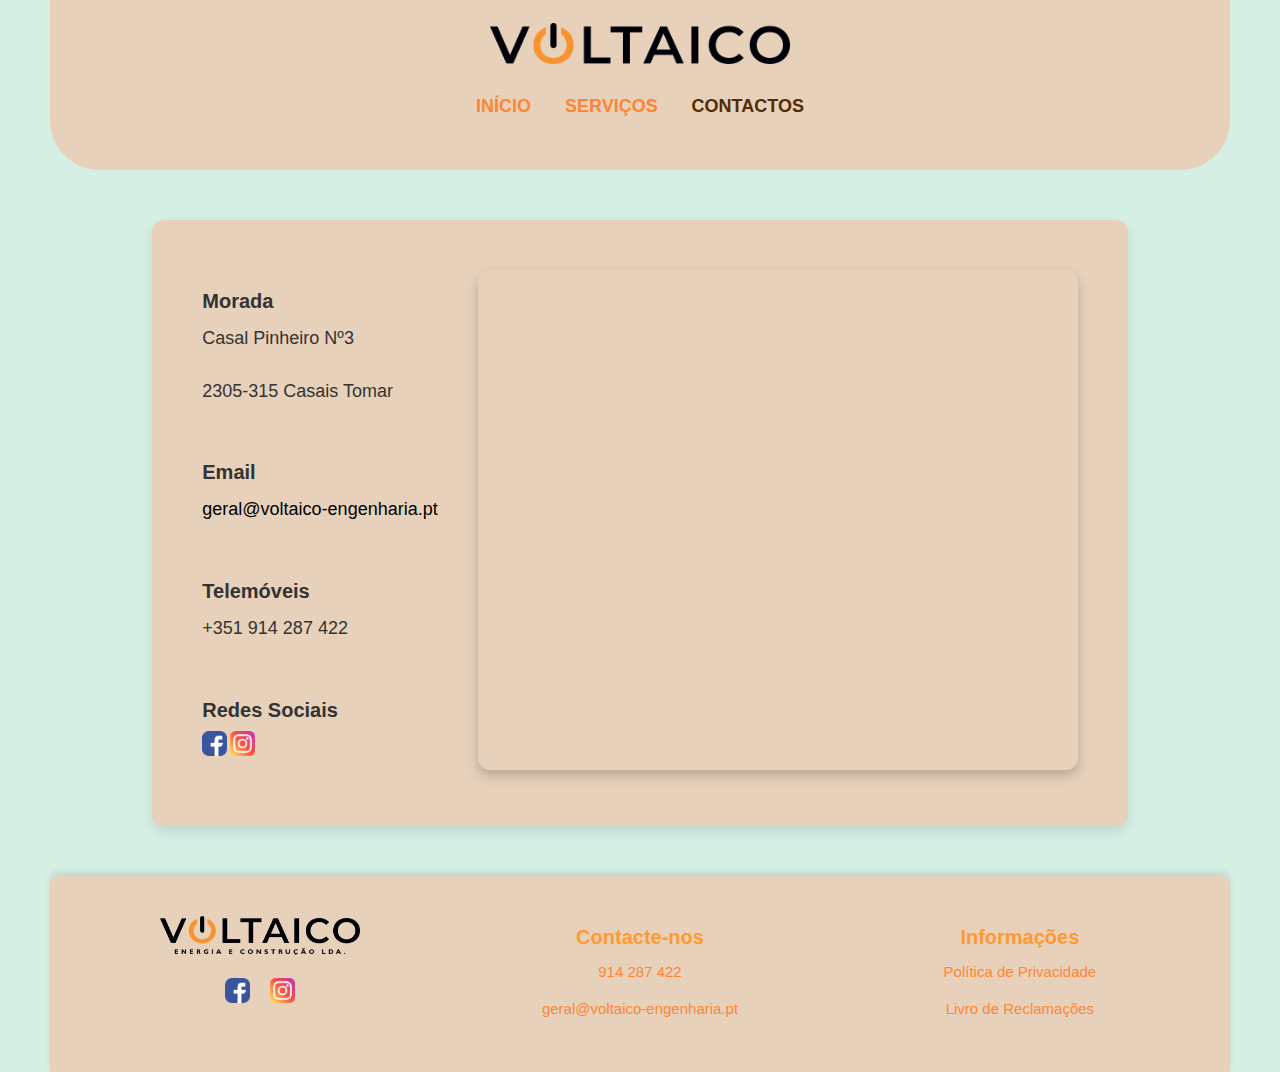
<file: contactos.HTML>
<!DOCTYPE html>
<html lang="pt">

<head>
    <title>Voltaico</title>
    <meta charset="UTF-8">
    <meta name="viewport" content="width=device-width, initial-scale=1.0">
    <link rel="stylesheet" href="https://maxcdn.bootstrapcdn.com/bootstrap/3.4.1/css/bootstrap.min.css">
    <script src="https://ajax.googleapis.com/ajax/libs/jquery/3.7.1/jquery.min.js"></script>
    <script src="https://maxcdn.bootstrapcdn.com/bootstrap/3.4.1/js/bootstrap.min.js"></script>
    <link rel="stylesheet" href="estetica.css">
    <link rel="shortcut icon" href="logo 2.jpg">
</head>

<body>
    <div class="circulo">
        <a href="index.HTML">
            <img src="logo voltaico fim.png" width="300" alt="Logotipo Volteico" class="logo-center">
        </a>
        <nav>
            <ul>
                <li><a href="index.HTML">Início</a></li>
                <li><a href="areas.HTML">Serviços</a></li>
                <li><a href="contactos.HTML" class="active">Contactos</a></li>
            </ul>
        </nav>
    </div>
    <div class="container-map">
        <div class="text">
            <h3>Morada</h3>
            <p>Casal Pinheiro Nº3</p>
            <p>2305-315 Casais Tomar</p>
            <br>
            <h3>Email</h3>
            <p><a
                    href="https://mail.google.com/mail/?view=cm&fs=1&to=geral@voltaico-engenharia.pt&su=Orçamento&body=Olá,%20gostaria%20de%20informações%20sobre...">geral@voltaico-engenharia.pt</a>
            </p>
            <br>
            <h3>Telemóveis</h3>
            <p>+351 914 287 422</p>
            <br>
            <h3>Redes Sociais</h3>
            <a href="https://www.facebook.com/profile.php?id=61571668561216">
                <img src="fe.png" style="width: 25px; height:auto;">
            </a>
            <a href="https://www.instagram.com/voltaico_engenharia_/?igsh=MW1sNDAyZXdpOTA5aQ%3D%3D">
                <img src="instagram_2111463.png" style="width: 25px; height:auto;">
            </a>    
            <p></p>
        </div>
        <div class="map">
            <iframe
                src="https://www.google.com/maps/embed?pb=!1m17!1m12!1m3!1d3071.5054553114264!2d-8.375764917242435!3d39.62990102988194!2m3!1f0!2f0!3f0!3m2!1i1024!2i768!4f13.1!3m2!1m1!2zMznCsDM3JzQ3LjYiTiA4wrAyMicxNS4yIlc!5e0!3m2!1spt-PT!2spt!4v1730218550500!5m2!1spt-PT!2spt"
                width="650" height="650" style="border:0;" allowfullscreen="" loading="lazy"
                referrerpolicy="no-referrer-when-downgrade"></iframe>
        </div>
    </div>

</body>
<footer>
    <div>
        <section>
            <img src="logo voltaico.png" style="width: 200px; height:auto;" alt="Logotipo Volteico">
            <div class="redes-sociais">
                <a href="https://www.facebook.com/profile.php?id=61571668561216">
                    <img src="fe.png" style="width: 25px; height:auto;">
                </a>
                <a href="https://www.instagram.com/voltaico_engenharia_/?igsh=MW1sNDAyZXdpOTA5aQ%3D%3D">
                    <img src="instagram_2111463.png" style="width: 25px; height:auto;">
                </a>    
            </div>
        </section>
        <section>
            <h4>Contacte-nos</h4>
            <p>914 287 422</p>
            <p><a
                    href="https://mail.google.com/mail/?view=cm&fs=1&to=geral@voltaico-engenharia.pt&su=Orçamento&body=Olá,%20gostaria%20de%20informações%20sobre...">geral@voltaico-engenharia.pt</a>
            </p>
        </section>
        <section>
            <h4>Informações</h4>
            <p><a href="politicaprivacidade.HTML">Política de Privacidade</a></p>
            <p><a href="https://www.livroreclamacoes.pt/Inicio/"target="_blank">Livro de Reclamações</a></p>
        </section>
    </div>
</footer>
</html>
</file>
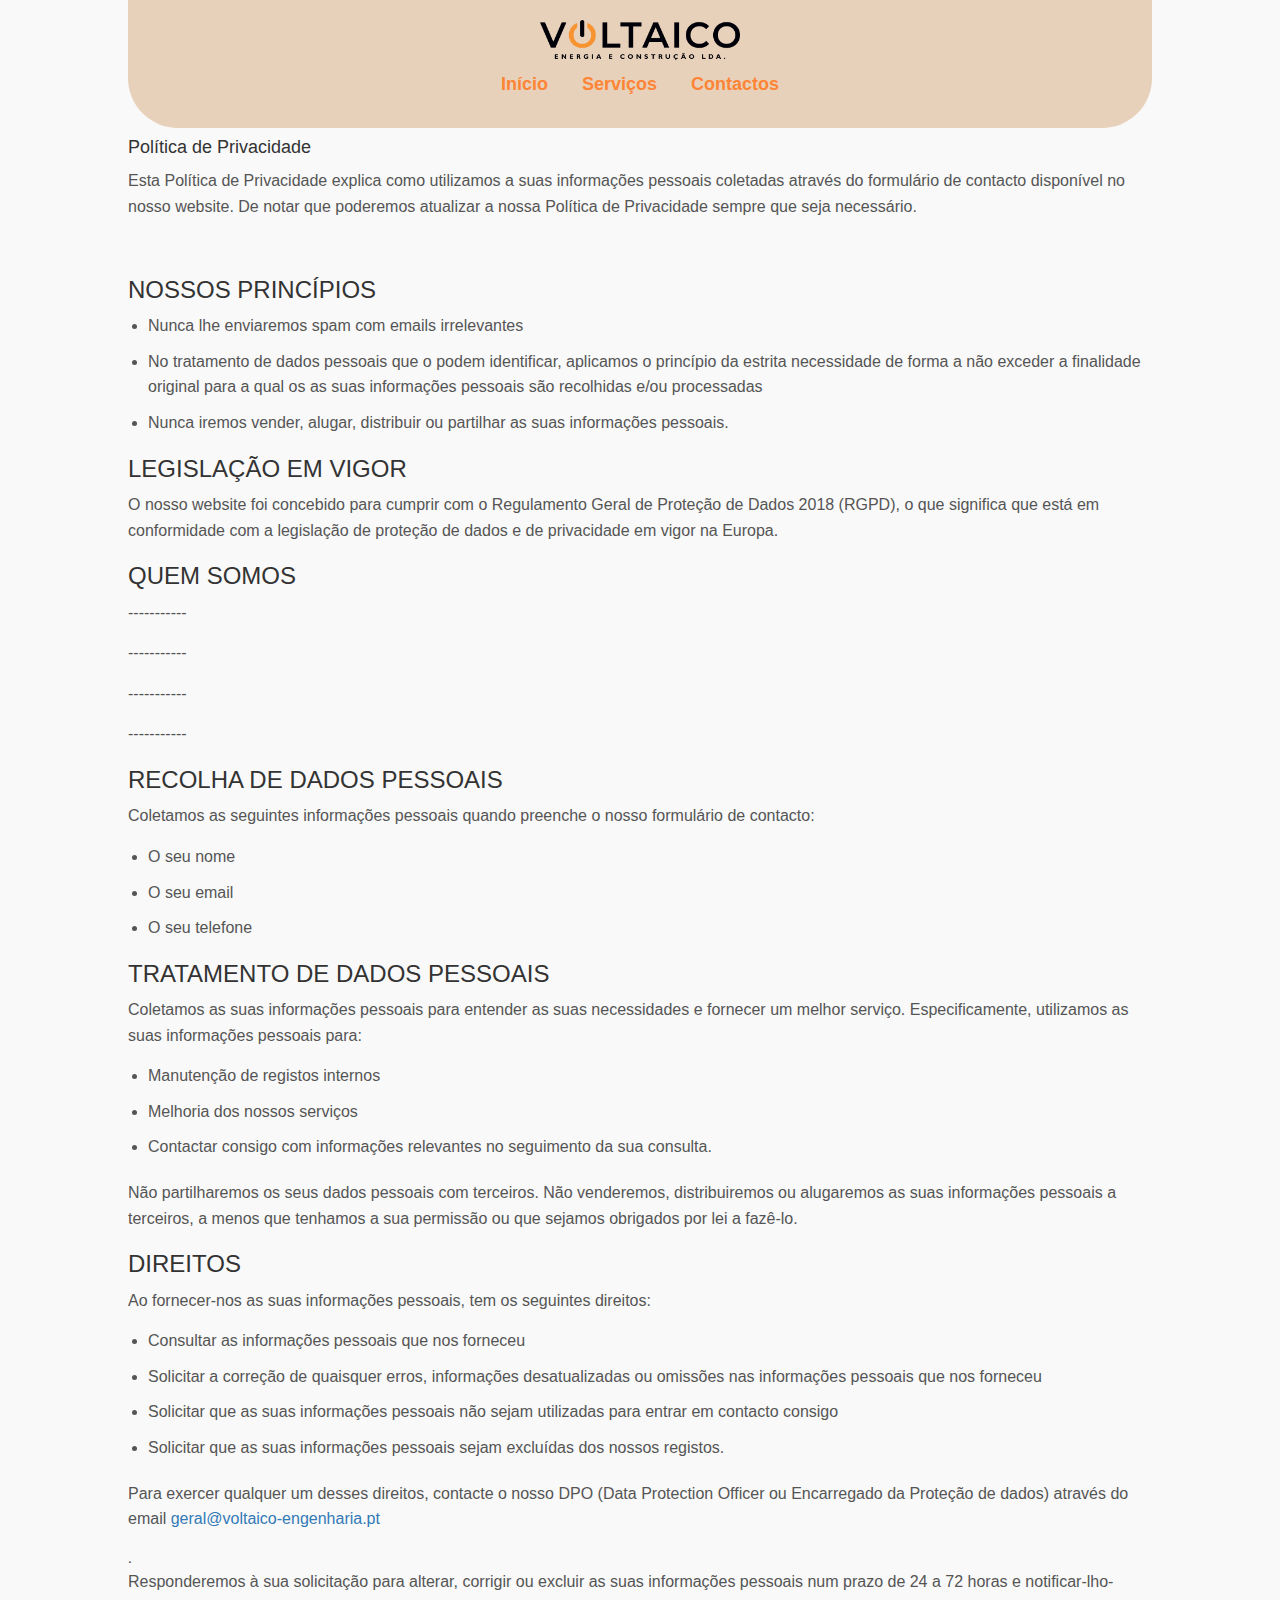
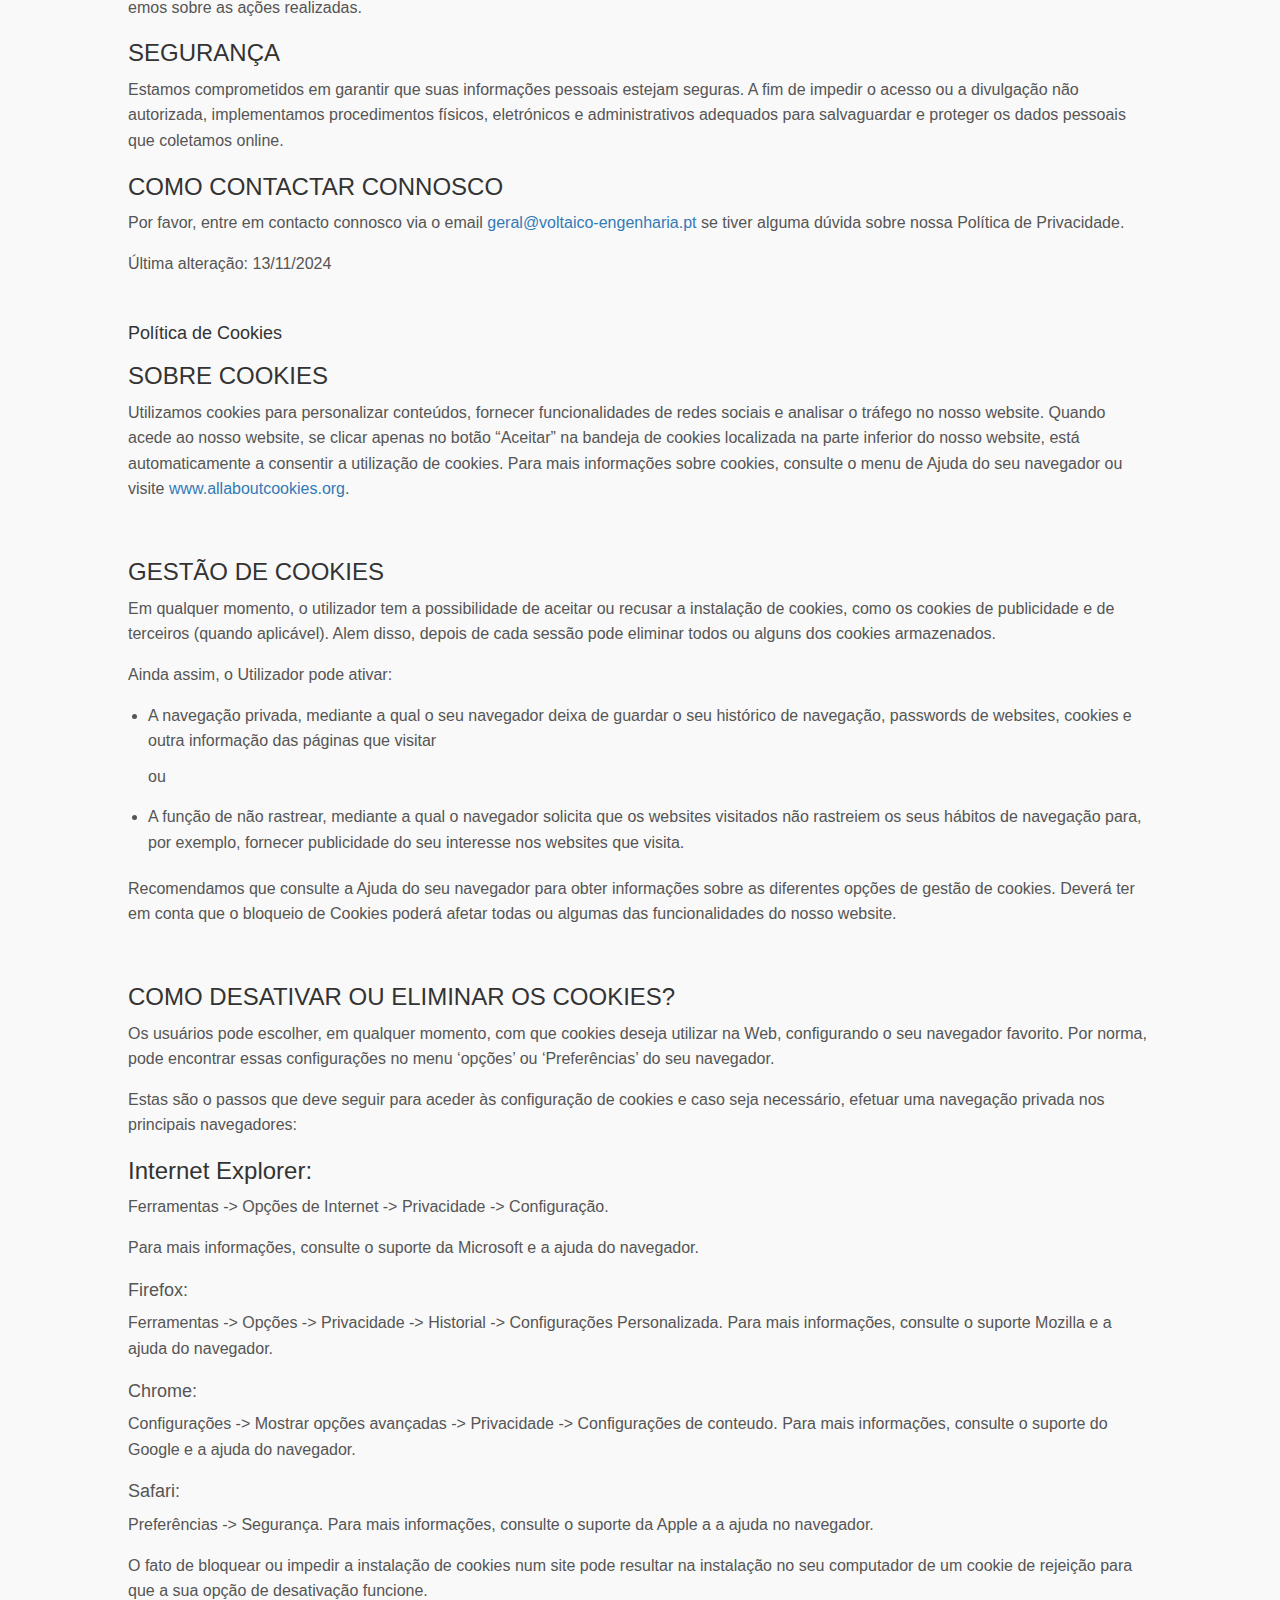
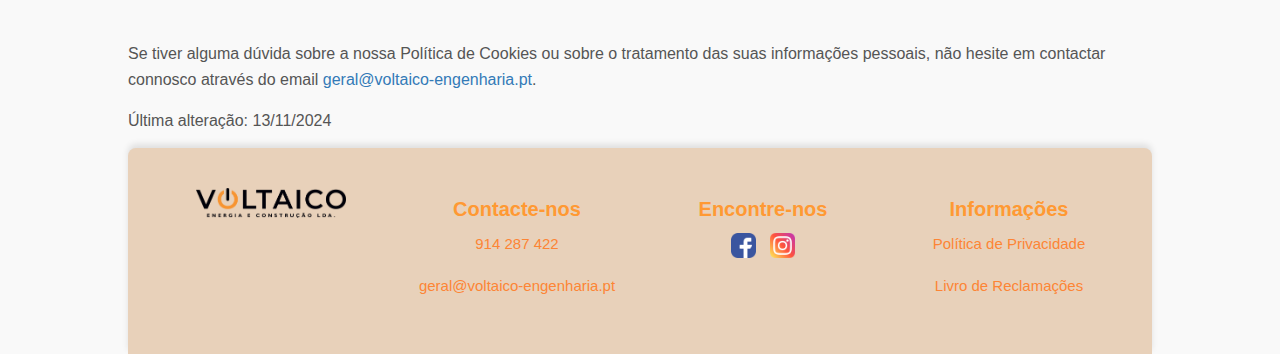
<file: politicaprivacidade.HTML>
<!DOCTYPE html>
<html lang="pt">

<head>
    <title>Voltaico</title>
    <meta charset="utf-8">
    <meta name="viewport" content="width=device-width, initial-scale=1">
    <link rel="stylesheet" href="https://maxcdn.bootstrapcdn.com/bootstrap/3.4.1/css/bootstrap.min.css">
    <script src="https://ajax.googleapis.com/ajax/libs/jquery/3.7.1/jquery.min.js"></script>
    <script src="https://maxcdn.bootstrapcdn.com/bootstrap/3.4.1/js/bootstrap.min.js"></script>
    <link rel="shortcut icon" href="logo 2.jpg"> 
    <link rel="stylesheet" href="es.css">

</head>

<header>
    <div class="circulo">
        <a href="index.HTML">
            <img src="logo voltaico.png" width="200" alt="Logotipo Volteico" class="logo-center">
        </a>
        <nav>
            <ul>
                <li><a href="index.HTML">Início</a></li>
                <li><a href="areas.HTML">Serviços</a></li>
                <li><a href="contactos.html">Contactos</a></li>
            </ul>
        </nav>
    </div>
</header>
<div style="clear: both;"></div>

<body>

    <h4>Política de Privacidade</h4>
    <p>Esta Política de Privacidade explica como utilizamos a suas informações pessoais coletadas através do formulário de contacto disponível no nosso website. De notar que poderemos atualizar a nossa Política de Privacidade sempre que seja necessário.</p>
    <br>
    <h3>NOSSOS PRINCÍPIOS</h3>
    <ul>
        <li>Nunca lhe enviaremos spam com emails irrelevantes</li>
        <li>No tratamento de dados pessoais que o podem identificar, aplicamos o princípio da estrita necessidade de forma a não exceder a finalidade original para a qual os as suas informações pessoais são recolhidas e/ou processadas</li>
        <li>Nunca iremos vender, alugar, distribuir ou partilhar as suas informações pessoais.</li>
    </ul>
    <h3>LEGISLAÇÃO EM VIGOR</h3>
    <p>O nosso website foi concebido para cumprir com o Regulamento Geral de Proteção de Dados 2018 (RGPD), o que significa que está em conformidade com a legislação de proteção de dados e de privacidade em vigor na Europa.</p>
    <h3>QUEM SOMOS</h3>
    <p>-----------</p>
    <p>-----------</p>
    <p>-----------</p>
    <p>-----------</p>
    <h3>RECOLHA DE DADOS PESSOAIS</h3>
    <p>Coletamos as seguintes informações pessoais quando preenche o nosso formulário de contacto:</p>
    <ul>
        <li>O seu nome</li>
        <li>O seu email</li>
        <li>O seu telefone</li>
    </ul>
    <h3>TRATAMENTO DE DADOS PESSOAIS</h3>
    <p>Coletamos as suas informações pessoais para entender as suas necessidades e fornecer um melhor serviço. Especificamente, utilizamos as suas informações pessoais para:</p>
    <ul>
        <li>Manutenção de registos internos</li>
        <li>Melhoria dos nossos serviços</li>
        <li>Contactar consigo com informações relevantes no seguimento da sua consulta.</li>
    </ul>
    <p>Não partilharemos os seus dados pessoais com terceiros. Não venderemos, distribuiremos ou alugaremos as suas informações pessoais a terceiros, a menos que tenhamos a sua permissão ou que sejamos obrigados por lei a fazê-lo.</p>
    <h3>DIREITOS</h3>
    <p>Ao fornecer-nos as suas informações pessoais, tem os seguintes direitos:</p>
    <ul>
        <li>Consultar as informações pessoais que nos forneceu</li>
        <li>Solicitar a correção de quaisquer erros, informações desatualizadas ou omissões nas informações pessoais que nos forneceu</li>
        <li>Solicitar que as suas informações pessoais não sejam utilizadas para entrar em contacto consigo</li>
        <li>Solicitar que as suas informações pessoais sejam excluídas dos nossos registos.</li>
    </ul>
    <p>Para exercer qualquer um desses direitos, contacte o nosso DPO (Data Protection Officer ou Encarregado da Proteção de dados) através do email <a href="https://mail.google.com/mail/?view=cm&fs=1&to=geral@voltaico-engenharia.pt&su=Orçamento&body=Olá,%20gostaria%20de%20informações%20sobre...">geral@voltaico-engenharia.pt</a></p>.
    <p>Responderemos à sua solicitação para alterar, corrigir ou excluir as suas informações pessoais num prazo de 24 a 72 horas e notificar-lho-emos sobre as ações realizadas.</p>
    <h3>SEGURANÇA</h3>
    <p>Estamos comprometidos em garantir que suas informações pessoais estejam seguras. A fim de impedir o acesso ou a divulgação não autorizada, implementamos procedimentos físicos, eletrónicos e administrativos adequados para salvaguardar e proteger os dados pessoais que coletamos online.</p>
    <h3>COMO CONTACTAR CONNOSCO</h3>
    <p>Por favor, entre em contacto connosco via o email <a href="https://mail.google.com/mail/?view=cm&fs=1&to=geral@voltaico-engenharia.pt&su=Orçamento&body=Olá,%20gostaria%20de%20informações%20sobre...">geral@voltaico-engenharia.pt</a> se tiver alguma dúvida sobre nossa Política de Privacidade.</p>
    <p>Última alteração: 13/11/2024</p>
    <br>
    <h4>Política de Cookies</h4>
    <h3>SOBRE COOKIES</h3>
    <p>Utilizamos cookies para personalizar conteúdos, fornecer funcionalidades de redes sociais e analisar o tráfego no nosso website. Quando acede ao nosso website, se clicar apenas no botão “Aceitar” na bandeja de cookies localizada na parte inferior do nosso website, está automaticamente a consentir a utilização de cookies. Para mais informações sobre cookies, consulte o menu de Ajuda do seu navegador ou visite <a href="https://www.allaboutcookies.org" target="_blank">www.allaboutcookies.org</a>.</p>
    <br>
    <h3>GESTÃO DE COOKIES</h3>
    <p>Em qualquer momento, o utilizador tem a possibilidade de aceitar ou recusar a instalação de cookies, como os cookies de publicidade e de terceiros (quando aplicável). Alem disso, depois de cada sessão pode eliminar todos ou alguns dos cookies armazenados.</p>
    <p>Ainda assim, o Utilizador pode ativar:</p>
    <ul>
        <li>A navegação privada, mediante a qual o seu navegador deixa de guardar o seu histórico de navegação, passwords de websites, cookies e outra informação das páginas que visitar</li>
        <p>ou</p>
        <li>A função de não rastrear, mediante a qual o navegador solicita que os websites visitados não rastreiem os seus hábitos de navegação para, por exemplo, fornecer publicidade do seu interesse nos websites que visita.</li>
    </ul>
    <p>Recomendamos que consulte a Ajuda do seu navegador para obter informações sobre as diferentes opções de gestão de cookies. Deverá ter em conta que o bloqueio de Cookies poderá afetar todas ou algumas das funcionalidades do nosso website.</p>
    <br>
    <h3>COMO DESATIVAR OU ELIMINAR OS COOKIES?</h3>
    <p>Os usuários pode escolher, em qualquer momento, com que cookies deseja utilizar na Web, configurando o seu navegador favorito. Por norma, pode encontrar essas configurações no menu ‘opções’ ou ‘Preferências’ do seu navegador.</p>
    <P>Estas são o passos que deve seguir para aceder às configuração de cookies e caso seja necessário, efetuar uma navegação privada nos principais navegadores:</P>
    <h3>Internet Explorer:</h3>
    <p>Ferramentas -> Opções de Internet -> Privacidade -> Configuração.</p>
    <p>Para mais informações, consulte o suporte da Microsoft e a ajuda do navegador.</p>
    <h2>Firefox:</h2>
    <p>Ferramentas -> Opções -> Privacidade -> Historial -> Configurações Personalizada.
        Para mais informações, consulte o suporte Mozilla e a ajuda do navegador.</p>
    <h2>Chrome:</h2>
    <p>Configurações -> Mostrar opções avançadas -> Privacidade -> Configurações de conteudo.
        Para mais informações, consulte o suporte do Google e a ajuda do navegador.</p>
    <h2>Safari:</h2>
    <p>Preferências -> Segurança. Para mais informações, consulte o suporte da Apple a a ajuda no navegador.</p>
    <p>O fato de bloquear ou impedir a instalação de cookies num site pode resultar na instalação no seu computador de um cookie de rejeição para que a sua opção de desativação funcione.</p>
    <br>
    <p>Se tiver alguma dúvida sobre a nossa Política de Cookies ou sobre o tratamento das suas informações pessoais, não hesite em contactar connosco através do email <a href="https://mail.google.com/mail/?view=cm&fs=1&to=geral@voltaico-engenharia.pt&su=Orçamento&body=Olá,%20gostaria%20de%20informações%20sobre...">geral@voltaico-engenharia.pt</a>.</p>
    <p>Última alteração: 13/11/2024</p>
</body>
<footer>
    <div>
        <section>
            <img src="logo voltaico.png" style="width: 150px; height:auto;" alt="Logotipo Volteico">
        </section>
        <section>
            <h4>Contacte-nos</h4>
            <p>914 287 422</p>
            <p><a href="https://mail.google.com/mail/?view=cm&fs=1&to=geral@voltaico-engenharia.pt&su=Orçamento&body=Olá,%20gostaria%20de%20informações%20sobre...">geral@voltaico-engenharia.pt</a></p>
        </section>
        <section>
            <h4>Encontre-nos</h4>
            <a href="https://www.facebook.com/profile.php?id=61571668561216">
                <img src="fe.png" style="width: 25px; height:auto;">
            </a>
            <a href="https://www.instagram.com/voltaico_engenharia_/?igsh=MW1sNDAyZXdpOTA5aQ%3D%3D">
                <img src="instagram_2111463.png" style="width: 25px; height:auto;">
            </a> 
        </section>
        <section>
            <h4>Informações</h4>
            <p><a href="politicaprivacidade.HTML">Política de Privacidade</a></p>
            <p><a href="https://www.livroreclamacoes.pt/Inicio/">Livro de Reclamações</a></p>
        </section>
    </div>
</footer>

</html>
</file>
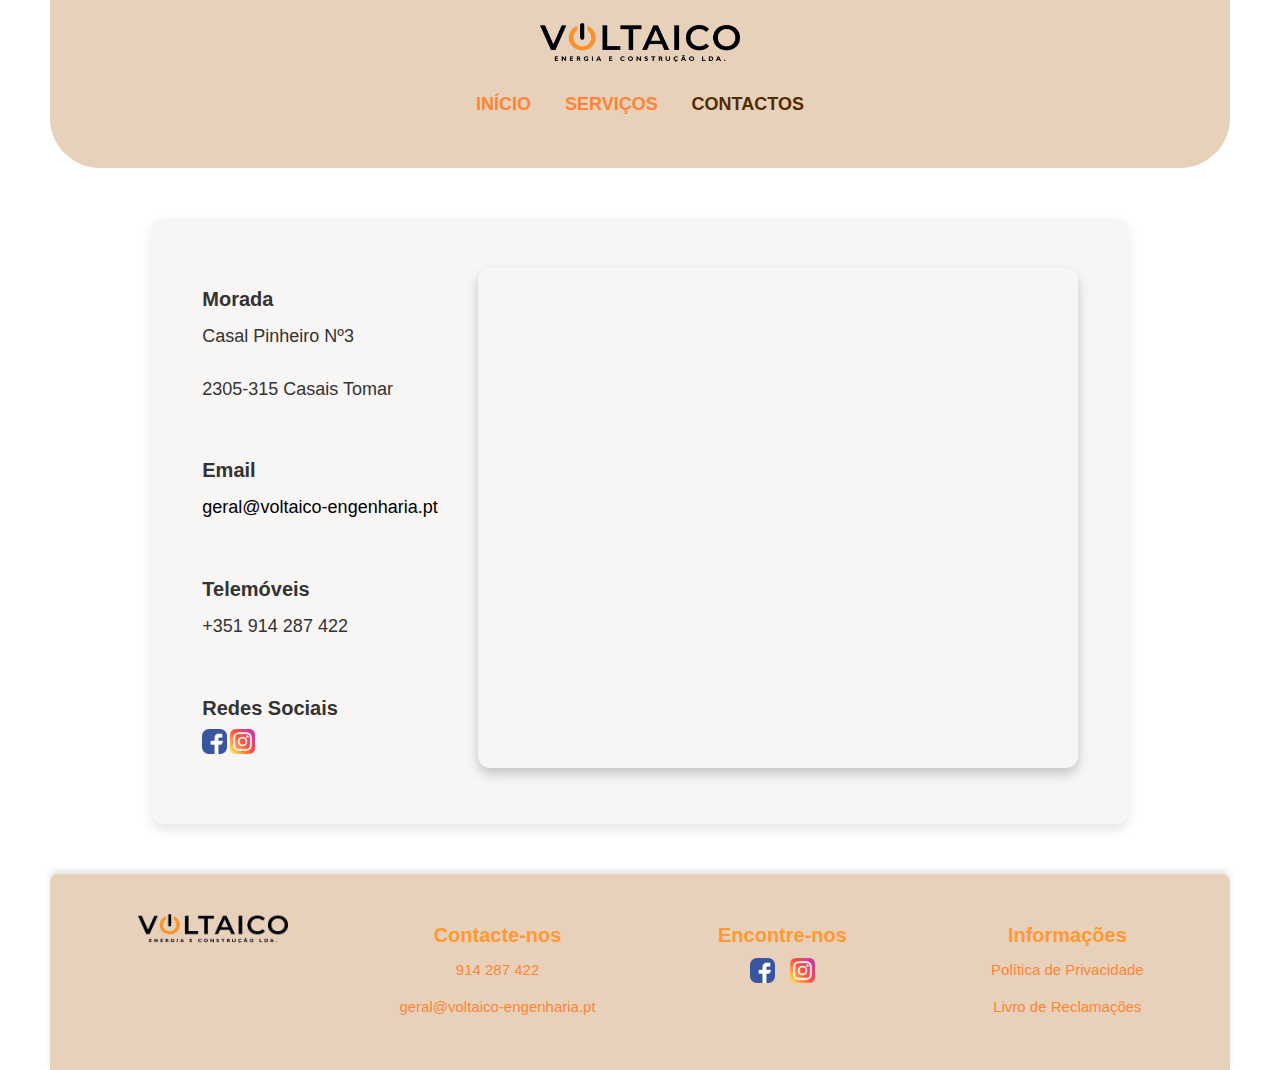
<file: Site_Voltaico_/contactos.HTML>
<!DOCTYPE html>
<html lang="pt">

<head>
    <title>Volteico</title>
    <meta charset="UTF-8">
    <meta name="viewport" content="width=device-width, initial-scale=1.0">
    <link rel="stylesheet" href="https://maxcdn.bootstrapcdn.com/bootstrap/3.4.1/css/bootstrap.min.css">
    <script src="https://ajax.googleapis.com/ajax/libs/jquery/3.7.1/jquery.min.js"></script>
    <script src="https://maxcdn.bootstrapcdn.com/bootstrap/3.4.1/js/bootstrap.min.js"></script>
    <link rel="stylesheet" href="estetica.css">
    <link rel="shortcut icon" href="logo 2.jpg">
</head>

<body>
    <div class="circulo">
        <a href="index.HTML">
            <img src="logo voltaico.png" width="200" alt="Logotipo Volteico" class="logo-center">
        </a>
        <nav>
            <ul>
                <li><a href="index.HTML">Início</a></li>
                <li><a href="areas.HTML">Serviços</a></li>
                <li><a href="contactos.html" class="active">Contactos</a></li>
            </ul>
        </nav>
    </div>
    <div class="container-map">
        <div class="text">
            <h3>Morada</h3>
            <p>Casal Pinheiro Nº3</p>
            <p>2305-315 Casais Tomar</p>
            <br>
            <h3>Email</h3>
            <p><a
                    href="https://mail.google.com/mail/?view=cm&fs=1&to=geral@voltaico-engenharia.pt&su=Orçamento&body=Olá,%20gostaria%20de%20informações%20sobre...">geral@voltaico-engenharia.pt</a>
            </p>
            <br>
            <h3>Telemóveis</h3>
            <p>+351 914 287 422</p>
            <br>
            <h3>Redes Sociais</h3>
            <a href="https://www.facebook.com/profile.php?id=61571668561216">
                <img src="fe.png" style="width: 25px; height:auto;">
            </a>
            <a href="https://www.instagram.com/voltaico_engenharia_/?igsh=MW1sNDAyZXdpOTA5aQ%3D%3D">
                <img src="instagram_2111463.png" style="width: 25px; height:auto;">
            </a>    
            <p></p>
        </div>
        <div class="map">
            <iframe
                src="https://www.google.com/maps/embed?pb=!1m17!1m12!1m3!1d3071.5054553114264!2d-8.375764917242435!3d39.62990102988194!2m3!1f0!2f0!3f0!3m2!1i1024!2i768!4f13.1!3m2!1m1!2zMznCsDM3JzQ3LjYiTiA4wrAyMicxNS4yIlc!5e0!3m2!1spt-PT!2spt!4v1730218550500!5m2!1spt-PT!2spt"
                width="650" height="650" style="border:0;" allowfullscreen="" loading="lazy"
                referrerpolicy="no-referrer-when-downgrade"></iframe>
        </div>
    </div>

</body>
<footer>
    <div>
        <section>
            <img src="logo voltaico.png" style="width: 150px; height:auto;" alt="Logotipo Volteico">
        </section>
        <section>
            <h4>Contacte-nos</h4>
            <p>914 287 422</p>
            <p>
                <a href="mailto:geral@voltaico-engenharia.pt">geral@voltaico-engenharia.pt</a>
            </p>
        </section>
        <section>
            <h4>Encontre-nos</h4>
            <a href="https://www.facebook.com/profile.php?id=61571668561216">
                <img src="fe.png" style="width: 25px; height:auto;">
            </a>
            <a href="https://www.instagram.com/voltaico_engenharia_/?igsh=MW1sNDAyZXdpOTA5aQ%3D%3D">
                <img src="instagram_2111463.png" style="width: 25px; height:auto;">
            </a>
        </section>
        <section>
            <h4>Informações</h4>
            <p><a href="politicaprivacidade.HTML">Política de Privacidade</a></p>
            <p><a href="https://www.livroreclamacoes.pt/Inicio/"target="_blank">Livro de Reclamações</a></p>
        </section>
    </div>
</footer>

</html>
</file>
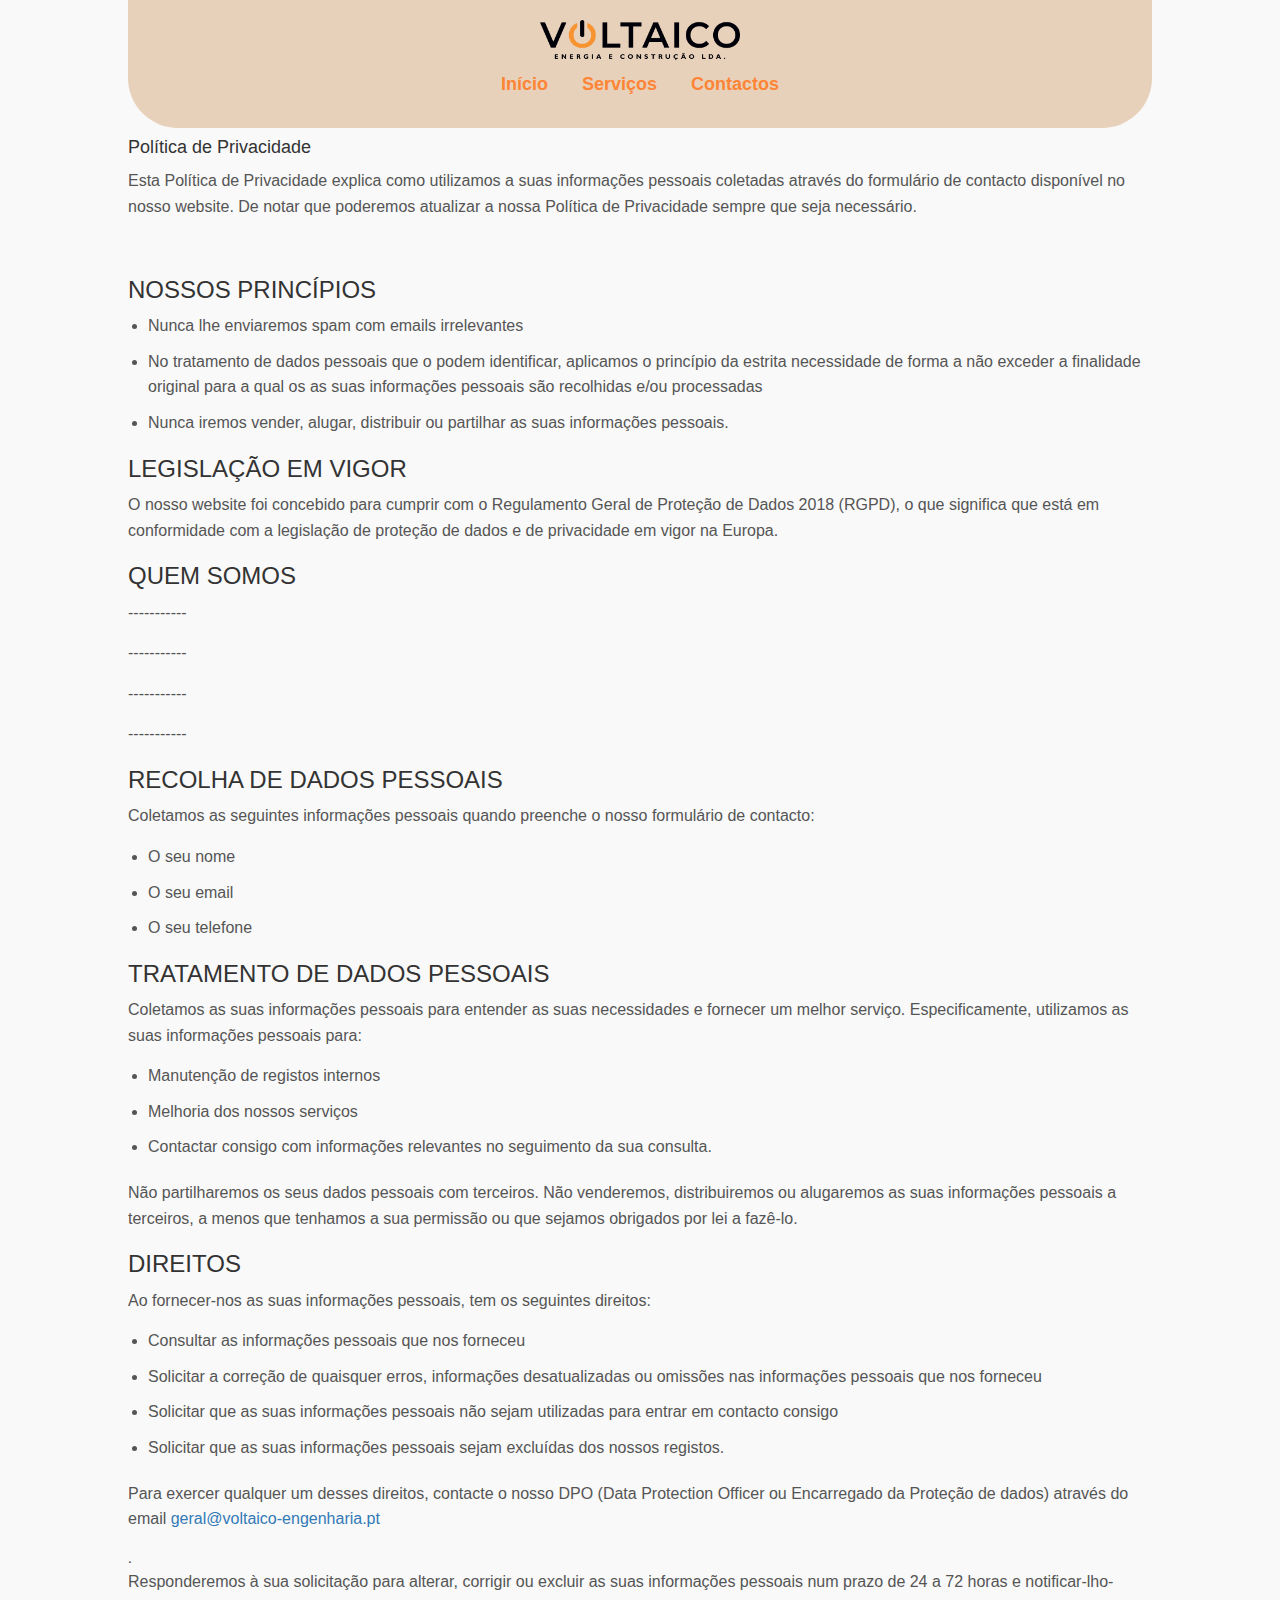
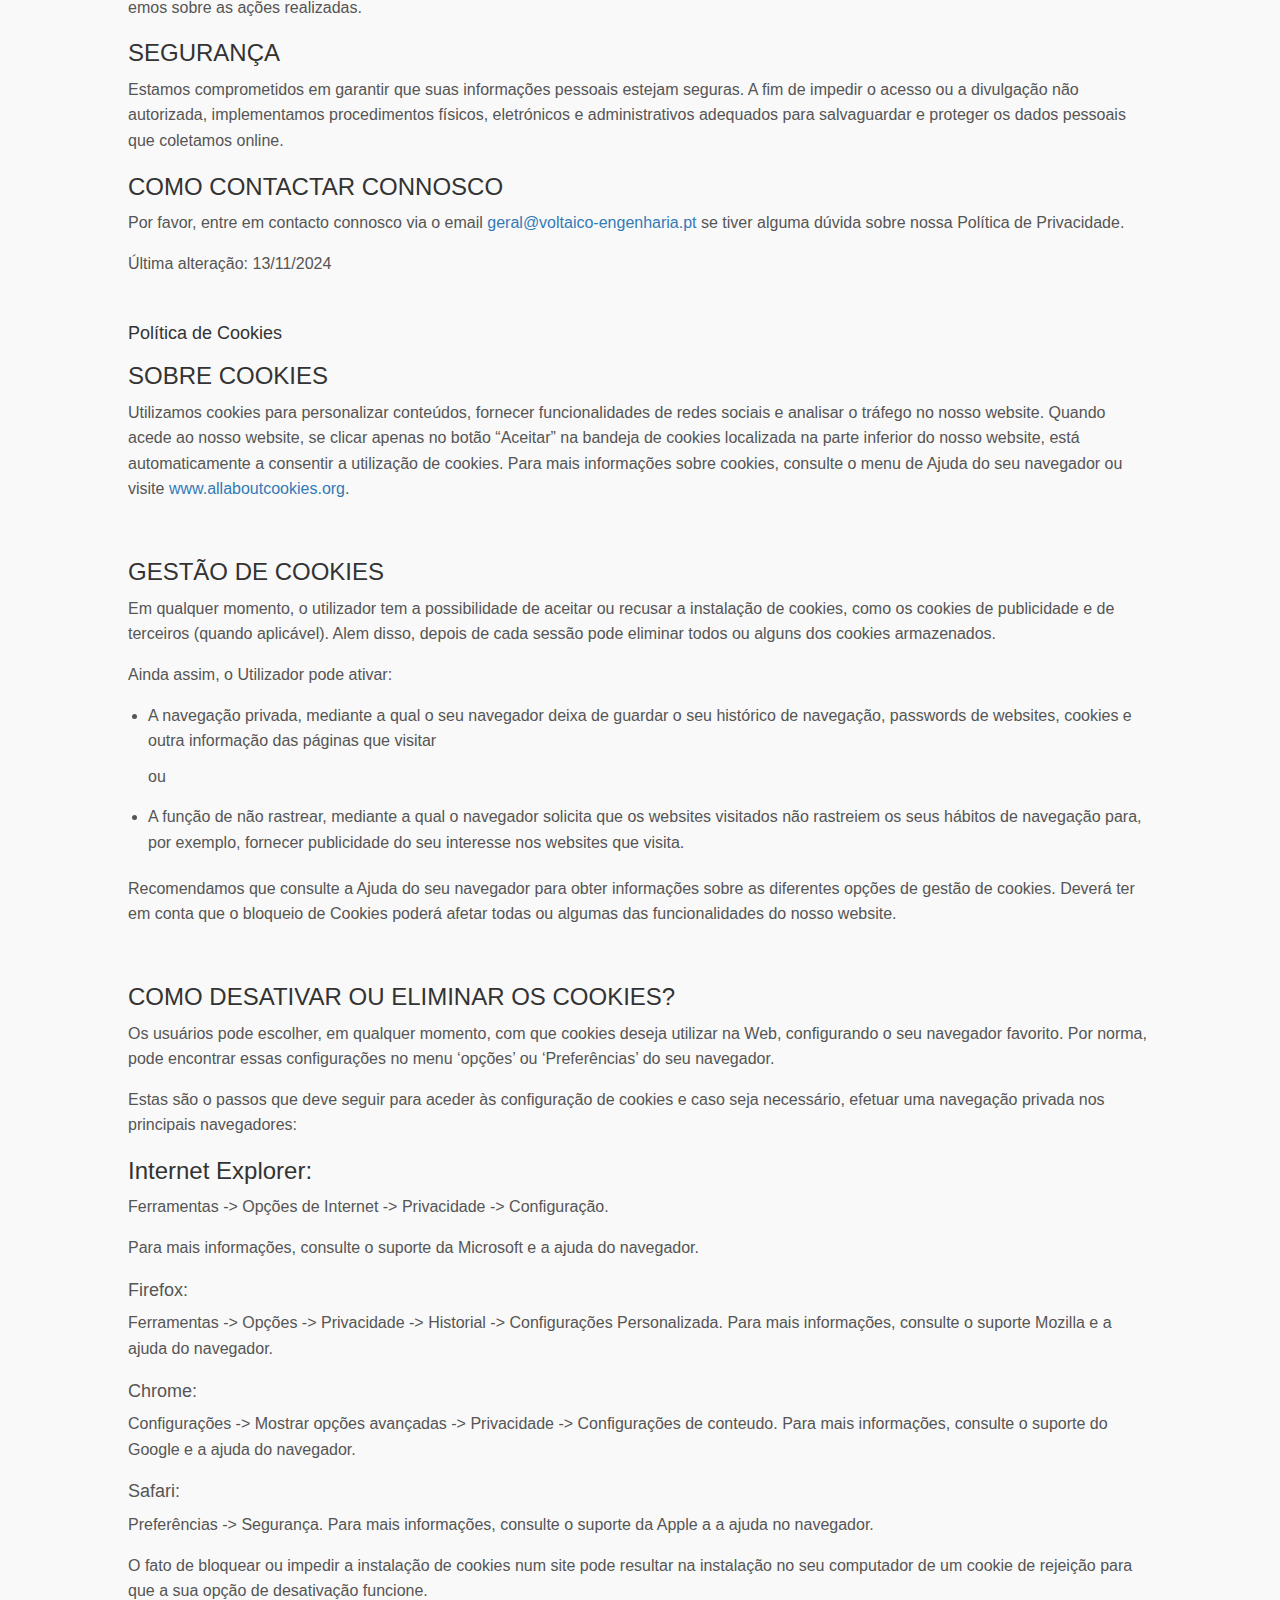
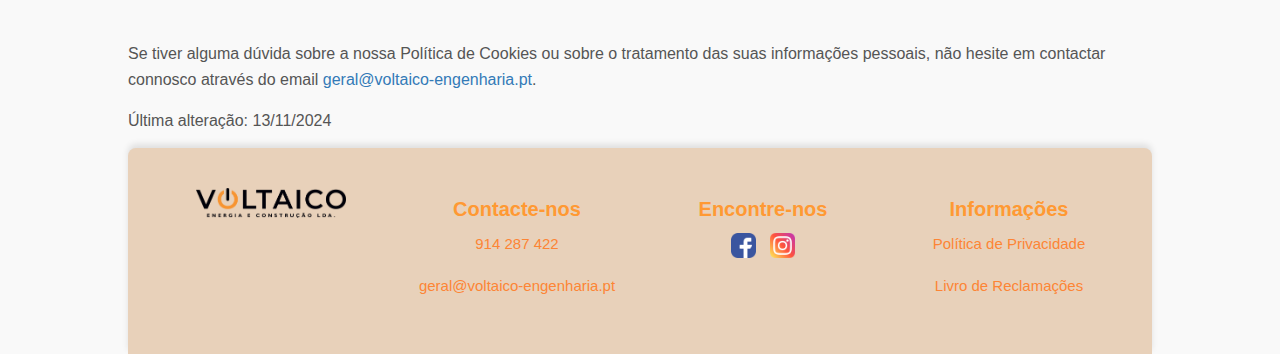
<file: Site_Voltaico_/politicaprivacidade.HTML>
<!DOCTYPE html>
<html lang="pt">

<head>
    <title>Volteico</title>
    <meta charset="utf-8">
    <meta name="viewport" content="width=device-width, initial-scale=1">
    <link rel="stylesheet" href="https://maxcdn.bootstrapcdn.com/bootstrap/3.4.1/css/bootstrap.min.css">
    <script src="https://ajax.googleapis.com/ajax/libs/jquery/3.7.1/jquery.min.js"></script>
    <script src="https://maxcdn.bootstrapcdn.com/bootstrap/3.4.1/js/bootstrap.min.js"></script>
    <link rel="shortcut icon" href="logo 2.jpg"> 
    <link rel="stylesheet" href="es.css">

</head>

<header>
    <div class="circulo">
        <a href="index.HTML">
            <img src="logo voltaico.png" width="200" alt="Logotipo Volteico" class="logo-center">
        </a>
        <nav>
            <ul>
                <li><a href="index.HTML">Início</a></li>
                <li><a href="areas.HTML">Serviços</a></li>
                <li><a href="contactos.html">Contactos</a></li>
            </ul>
        </nav>
    </div>
</header>
<div style="clear: both;"></div>

<body>

    <h4>Política de Privacidade</h4>
    <p>Esta Política de Privacidade explica como utilizamos a suas informações pessoais coletadas através do formulário de contacto disponível no nosso website. De notar que poderemos atualizar a nossa Política de Privacidade sempre que seja necessário.</p>
    <br>
    <h3>NOSSOS PRINCÍPIOS</h3>
    <ul>
        <li>Nunca lhe enviaremos spam com emails irrelevantes</li>
        <li>No tratamento de dados pessoais que o podem identificar, aplicamos o princípio da estrita necessidade de forma a não exceder a finalidade original para a qual os as suas informações pessoais são recolhidas e/ou processadas</li>
        <li>Nunca iremos vender, alugar, distribuir ou partilhar as suas informações pessoais.</li>
    </ul>
    <h3>LEGISLAÇÃO EM VIGOR</h3>
    <p>O nosso website foi concebido para cumprir com o Regulamento Geral de Proteção de Dados 2018 (RGPD), o que significa que está em conformidade com a legislação de proteção de dados e de privacidade em vigor na Europa.</p>
    <h3>QUEM SOMOS</h3>
    <p>-----------</p>
    <p>-----------</p>
    <p>-----------</p>
    <p>-----------</p>
    <h3>RECOLHA DE DADOS PESSOAIS</h3>
    <p>Coletamos as seguintes informações pessoais quando preenche o nosso formulário de contacto:</p>
    <ul>
        <li>O seu nome</li>
        <li>O seu email</li>
        <li>O seu telefone</li>
    </ul>
    <h3>TRATAMENTO DE DADOS PESSOAIS</h3>
    <p>Coletamos as suas informações pessoais para entender as suas necessidades e fornecer um melhor serviço. Especificamente, utilizamos as suas informações pessoais para:</p>
    <ul>
        <li>Manutenção de registos internos</li>
        <li>Melhoria dos nossos serviços</li>
        <li>Contactar consigo com informações relevantes no seguimento da sua consulta.</li>
    </ul>
    <p>Não partilharemos os seus dados pessoais com terceiros. Não venderemos, distribuiremos ou alugaremos as suas informações pessoais a terceiros, a menos que tenhamos a sua permissão ou que sejamos obrigados por lei a fazê-lo.</p>
    <h3>DIREITOS</h3>
    <p>Ao fornecer-nos as suas informações pessoais, tem os seguintes direitos:</p>
    <ul>
        <li>Consultar as informações pessoais que nos forneceu</li>
        <li>Solicitar a correção de quaisquer erros, informações desatualizadas ou omissões nas informações pessoais que nos forneceu</li>
        <li>Solicitar que as suas informações pessoais não sejam utilizadas para entrar em contacto consigo</li>
        <li>Solicitar que as suas informações pessoais sejam excluídas dos nossos registos.</li>
    </ul>
    <p>Para exercer qualquer um desses direitos, contacte o nosso DPO (Data Protection Officer ou Encarregado da Proteção de dados) através do email <a href="https://mail.google.com/mail/?view=cm&fs=1&to=geral@voltaico-engenharia.pt&su=Orçamento&body=Olá,%20gostaria%20de%20informações%20sobre...">geral@voltaico-engenharia.pt</a></p>.
    <p>Responderemos à sua solicitação para alterar, corrigir ou excluir as suas informações pessoais num prazo de 24 a 72 horas e notificar-lho-emos sobre as ações realizadas.</p>
    <h3>SEGURANÇA</h3>
    <p>Estamos comprometidos em garantir que suas informações pessoais estejam seguras. A fim de impedir o acesso ou a divulgação não autorizada, implementamos procedimentos físicos, eletrónicos e administrativos adequados para salvaguardar e proteger os dados pessoais que coletamos online.</p>
    <h3>COMO CONTACTAR CONNOSCO</h3>
    <p>Por favor, entre em contacto connosco via o email <a href="https://mail.google.com/mail/?view=cm&fs=1&to=geral@voltaico-engenharia.pt&su=Orçamento&body=Olá,%20gostaria%20de%20informações%20sobre...">geral@voltaico-engenharia.pt</a> se tiver alguma dúvida sobre nossa Política de Privacidade.</p>
    <p>Última alteração: 13/11/2024</p>
    <br>
    <h4>Política de Cookies</h4>
    <h3>SOBRE COOKIES</h3>
    <p>Utilizamos cookies para personalizar conteúdos, fornecer funcionalidades de redes sociais e analisar o tráfego no nosso website. Quando acede ao nosso website, se clicar apenas no botão “Aceitar” na bandeja de cookies localizada na parte inferior do nosso website, está automaticamente a consentir a utilização de cookies. Para mais informações sobre cookies, consulte o menu de Ajuda do seu navegador ou visite <a href="https://www.allaboutcookies.org" target="_blank">www.allaboutcookies.org</a>.</p>
    <br>
    <h3>GESTÃO DE COOKIES</h3>
    <p>Em qualquer momento, o utilizador tem a possibilidade de aceitar ou recusar a instalação de cookies, como os cookies de publicidade e de terceiros (quando aplicável). Alem disso, depois de cada sessão pode eliminar todos ou alguns dos cookies armazenados.</p>
    <p>Ainda assim, o Utilizador pode ativar:</p>
    <ul>
        <li>A navegação privada, mediante a qual o seu navegador deixa de guardar o seu histórico de navegação, passwords de websites, cookies e outra informação das páginas que visitar</li>
        <p>ou</p>
        <li>A função de não rastrear, mediante a qual o navegador solicita que os websites visitados não rastreiem os seus hábitos de navegação para, por exemplo, fornecer publicidade do seu interesse nos websites que visita.</li>
    </ul>
    <p>Recomendamos que consulte a Ajuda do seu navegador para obter informações sobre as diferentes opções de gestão de cookies. Deverá ter em conta que o bloqueio de Cookies poderá afetar todas ou algumas das funcionalidades do nosso website.</p>
    <br>
    <h3>COMO DESATIVAR OU ELIMINAR OS COOKIES?</h3>
    <p>Os usuários pode escolher, em qualquer momento, com que cookies deseja utilizar na Web, configurando o seu navegador favorito. Por norma, pode encontrar essas configurações no menu ‘opções’ ou ‘Preferências’ do seu navegador.</p>
    <P>Estas são o passos que deve seguir para aceder às configuração de cookies e caso seja necessário, efetuar uma navegação privada nos principais navegadores:</P>
    <h3>Internet Explorer:</h3>
    <p>Ferramentas -> Opções de Internet -> Privacidade -> Configuração.</p>
    <p>Para mais informações, consulte o suporte da Microsoft e a ajuda do navegador.</p>
    <h2>Firefox:</h2>
    <p>Ferramentas -> Opções -> Privacidade -> Historial -> Configurações Personalizada.
        Para mais informações, consulte o suporte Mozilla e a ajuda do navegador.</p>
    <h2>Chrome:</h2>
    <p>Configurações -> Mostrar opções avançadas -> Privacidade -> Configurações de conteudo.
        Para mais informações, consulte o suporte do Google e a ajuda do navegador.</p>
    <h2>Safari:</h2>
    <p>Preferências -> Segurança. Para mais informações, consulte o suporte da Apple a a ajuda no navegador.</p>
    <p>O fato de bloquear ou impedir a instalação de cookies num site pode resultar na instalação no seu computador de um cookie de rejeição para que a sua opção de desativação funcione.</p>
    <br>
    <p>Se tiver alguma dúvida sobre a nossa Política de Cookies ou sobre o tratamento das suas informações pessoais, não hesite em contactar connosco através do email <a href="https://mail.google.com/mail/?view=cm&fs=1&to=geral@voltaico-engenharia.pt&su=Orçamento&body=Olá,%20gostaria%20de%20informações%20sobre...">geral@voltaico-engenharia.pt</a>.</p>
    <p>Última alteração: 13/11/2024</p>
</body>
<footer>
    <div>
        <section>
            <img src="logo voltaico.png" style="width: 150px; height:auto;" alt="Logotipo Volteico">
        </section>
        <section>
            <h4>Contacte-nos</h4>
            <p>914 287 422</p>
            <p><a href="https://mail.google.com/mail/?view=cm&fs=1&to=geral@voltaico-engenharia.pt&su=Orçamento&body=Olá,%20gostaria%20de%20informações%20sobre...">geral@voltaico-engenharia.pt</a></p>
        </section>
        <section>
            <h4>Encontre-nos</h4>
            <a href="https://www.facebook.com/profile.php?id=61571668561216">
                <img src="fe.png" style="width: 25px; height:auto;">
            </a>
            <a href="https://www.instagram.com/voltaico_engenharia_/?igsh=MW1sNDAyZXdpOTA5aQ%3D%3D">
                <img src="instagram_2111463.png" style="width: 25px; height:auto;">
            </a> 
        </section>
        <section>
            <h4>Informações</h4>
            <p><a href="politicaprivacidade.HTML">Política de Privacidade</a></p>
            <p><a href="https://www.livroreclamacoes.pt/Inicio/">Livro de Reclamações</a></p>
        </section>
    </div>
</footer>

</html>
</file>
<file: estetica.css>
/* Geral */
html,
body {
    height: 100%;
    margin-left: 2%;
    margin-right: 2%;
    display: flex;
    flex-direction: column;
    background-color: #d6efe5;
}

body {
    flex: 1;
}

/* Menu e logótipo */
.circulo,
.semi-circle {
    text-align: center;
    background-color: #e8d1ba;
    border-radius: 0 0 50px 50px;
}

.circulo {
    padding: 20px;
    position: relative;
    margin-top: -20px;
}


.circulo a,
.semi-circle a {
    text-decoration: none;
}

.logo-center {

    margin-top: 2%;
}

nav {
    margin: 20px;
    
}

nav ul {
    list-style-type: none;
    margin: 10px 0;
    padding: 0;
    display: inline-block;
    font-family: 'Arial', sans-serif;
    
}

nav ul li {
    display: inline;
    margin: 0 15px;
}

nav ul li a {
    color: rgb(253, 133, 53);
    text-decoration: none;
    font-size: 18px;
    font-weight: bold;
    transition: color 0.3s;
    text-transform: uppercase;
}

nav ul li a.active {
    font-weight: bold;
    color: #532b02;
}

nav ul li a:hover {
    color: #Ff9933;
    
}

/* Carrossel */
.carousel-inner {
    border-radius: 0 0 50px 50px;
    overflow: hidden;
}

.carousel-inner .item img {
    width: 100%;
    height: 450px;
    display: block;
    object-fit: cover;
    margin: 0 auto;
    border-radius: 0;
    color: #FFFFFF;
}

.carousel-image {
    width: 100%;
    height: 100%;
    object-fit: cover;
}

.carousel-control {
    border-radius: 0 0 50px 50px;
}

/* Texto personalizado por cima de cada slide do carrossel */
.carousel-caption-top {
    position: absolute;
    top: 0;
    left: 0;
    width: 100%;
    background: rgba(0, 0, 0, 0.5);
    color: #FFFFFF; /* Agora sim branco certo */
    text-align: center;
    padding: 15px 0;
    font-size: 100px;
    font-weight: 900;
    z-index: 10;
}





/* Footer */
footer {
    background-color: #e8d1ba;
    color: white;
    padding: 30px 20px;
    text-align: center;
    border-radius: 8px 8px 0 0;
    box-shadow: 0 -4px 6px rgba(0, 0, 0, 0.1);
    margin-top: auto;
}

footer div {
    display: flex;
    flex-wrap: wrap;
    justify-content: space-between;
    max-width: 1200px;
    margin: 0 auto;
}

footer section {
    flex: 1 1 200px;
    margin: 10px 15px;
    
    
}

footer h4 {
    font-size: 20px;
    margin-bottom: 10px;
    color: #Ff9933;
    font-weight: bold;
}

footer p,
footer a {
    font-size: 15px;
    line-height: 1.8;
    color: rgb(253, 133, 53);
    text-decoration: none;
}

footer a:hover {
    color: #Ff9933;
}

footer img {
    display: block;
    margin: 10 auto 10px auto;
    max-width: 100%;
    height: auto;
}
footer section img {
    display: inline-block; 
    margin: 0 5px; 
    vertical-align: middle; 

    
}
.redes-sociais {
    display: flex;
    justify-content: center;
    gap: 10px; 
    margin-top: 20px;

}
.redes-sociais img:hover {
    transform: scale(1.5);
}

/* Responsivo para footer */
@media (max-width: 768px) {
    footer div {
        flex-direction: column;
        align-items: center;
    }

    footer section {
        text-align: center;
    }
}

/* Container principal Contactos */
.container-map {
    display: flex;
    flex-wrap: nowrap;
    justify-content: space-between;
    align-items: flex-start;
    margin: 50px auto;
    padding: 30px;
    max-width: 1900px;
    background-color: #e8d1ba;
    border-radius: 12px;
    box-shadow: 0 6px 12px rgba(0, 0, 0, 0.1);
}

/* Mapa */
.container-map .map {
    flex: 1 1 60%;
    padding: 20px;
    text-align: center;
}

.container-map iframe {
    width: 600px; 
    height: 500px; 
    border: 0;
    border-radius: 12px;
    box-shadow: 0px 6px 12px rgba(0, 0, 0, 0.2);
}

.container-map .text {
    padding: 20px;
    margin-bottom: 0;
    font-size: 10px;
}

.container-map a{
    color: #000000;
    text-decoration: none;
}

.container-map p{
    font-size: 18px;
    line-height: 1.8;
    color: #333;
    margin-bottom: 20px;
}
.container-map h3{
    font-weight: bold;
    font-size: 20px;
}

@media (max-width: 768px) {
    .container-map iframe {
        width: 100%; /* Adapta o mapa à largura da tela */
        height: auto; 
    }

    .container-map .text {
        font-size: 14px; /* Reduz levemente a fonte */
        padding: 15px; 
    }
}

@media (max-width: 480px) {
    .container-map iframe {
        width: 100%; /* Preenche a largura do dispositivo */
        height: auto; /* Altura proporcional */
    }

    .container-map .text {
        font-size: 13px; 
        padding: 10px; 
    }
}

/* Imagens Incons do index.html */
.icon-container {
    display: flex;
    justify-content: space-between;
    align-items: center;
    margin: 40px auto;
    max-width: 1200px;
    padding: 20px;
}

/* Cada ícone */
.icon {
    flex: 1 1 auto;
    display: flex;
    flex-direction: column;
    justify-content: center;
    align-items: center;
    padding: 10px;
    margin: 0 50px;
}

.legenda {
    font-size: 13px;
    margin-top: 8px;
    color: #0a0a0a;
    font-weight: bold;
}

/* Imagens */
.icon img {
    width: 80px;
    height: 80px;
    border: 2px solid #Ff9933; /* Borda laranja */
    border-radius: 8px;
    background-color: #fff7ef;
    box-shadow: 0 4px 8px rgba(94, 18, 18, 0.2);
    transition: transform 0.3s ease;
}

/* Efeito ao passar o rato */
.icon img:hover {
    transform: scale(1.1);
}

@media (max-width: 768px) {

    /* Ajuste no container dos ícones para se adaptar a telas pequenas */
    .icon-container {
        flex-direction: column;
        align-items: center;
        padding: 10px;
    }

    .icon {
        margin: 10px 0;/
    }

    .icon img {
        width: 60px;
        height: 60px;
    }
}


/* Areassssssss */
.container {
    display: flex;
    flex-direction: column;
    gap: 20px;
    margin: 20px auto;
    padding: 20px;
    max-width: 1200px;
    border-radius: 12px;
}

.column {
    display: flex;
    align-items: center;
    justify-content: space-between;
    gap: 20px;
    padding: 20px;
    border-radius: 12px;
    background-color: #e8d1ba;
    box-shadow: 0 4px 6px rgba(0, 0, 0, 0.1);
    transition: transform 0.3s ease, box-shadow 0.3s ease;
}

.column:nth-child(even) {
    flex-direction: row-reverse;
}

.column:hover {
    transform: scale(1.02);
    box-shadow: 0 6px 12px rgba(0, 0, 0, 0.2);
}

.column img {
    flex: 1;
    max-width: 45%;
    height: auto;
    border-radius: 8px;
    box-shadow: 0 4px 6px rgba(0, 0, 0, 0.1);
}

.column .text-overlay {
    flex: 1;
    text-align: center;
    border-radius: 8px;
    font-size: 19px;
    color: #000000;
    line-height: 1.6;
    display: inline-block;
    flex-direction: column;
    background-color: #fbf7f4;
}

.column h3 {
    font-size: 20px;
    color: #080808;
    text-align: center;
    padding-bottom: 20px;
    font-weight: bold;
}
.column p{

    font-size: 18px;
    line-height: 1.8;
    color: #333;
    margin-bottom: 20px;
}

.text-overlay img {
    transition: transform 0.3s ease;
}

.text-overlay img:hover {
    transform: scale(2);
}

/* Estilo responsivo */
@media (max-width: 768px) {
    .column {
        flex-direction: column !important; /* Força a direção para coluna */
        text-align: center;
    }

    .column img {
        order: -1; /* Move a imagem para o topo */
        max-width: 100%;
        margin-bottom: 20px;
    }

    .column .text-overlay {
        order: 1; /* Mantém o texto abaixo da imagem */
    }
}



/*Textos Inicio*/
.o-que-fazemos {
    text-align: left;
    margin: 10px auto;
    margin-bottom: 20px;
}

.o-que-fazemos h2 {
    text-align: center;
    color: #ff8800;
    margin-bottom: 20px;
}

.o-que-fazemos ul {
    list-style-type: disc;
    padding-left: 40px;
}

.o-que-fazemos li {
    font-size: 18px;
    margin-bottom: 10px;
    line-height: 1.6;
    color: #333;
}

.quem-somos {
    text-align: center;
    padding: 10px 20px;
    margin: 1px auto;
    max-width: 1000px;
}

.quem-somos h2 {
    color: #ff8800;
    margin-bottom: 20px;
    font-size: 28px;
}

.quem-somos p {
    font-size: 18px;
    line-height: 1.8;
    color: #333;
    margin-bottom: 20px;
}
</file>
<file: es.css>
body {
    font-family: Arial, sans-serif;
    line-height: 1.6;
    color: #333;
    margin-top: 0%;
    margin-left: 10%;
    margin-right: 10%;
    background-color: #f9f9f9;
}

.circulo,
.semi-circle {
    text-align: center;
    background-color: #e8d1ba;
    padding: 20px 0;
    border-radius: 0 0 50px 50px;
}
.circulo a,
.semi-circle a {
    text-decoration: none;
}

.logo-center {
    margin: 0 auto;
    display: block;
}

nav ul {
    list-style-type: none;
    margin: 10px 0;
    padding: 0;
    display: inline-block;
}

nav ul li {
    display: inline;
    margin: 0 15px;
}

nav ul li a {
    color: rgb(253, 133, 53);
    text-decoration: none;
    font-size: 18px;
    font-weight: bold;
    transition: color 0.3s;
}

nav ul li a:hover {
    color: #Ff9933;
}

.container {
    max-width: 800px;
    margin: 0 auto;
    background-color: #ffffff;
    padding: 20px;
    border-radius: 8px;
    box-shadow: 0 2px 5px rgba(0, 0, 0, 0.1);
    
}

h1 {
    font-size: 24px;
    color: #111;
    margin-bottom: 20px;
}

h2 {
    font-size: 18px;
    color: #555;
    margin-top: 20px;
    margin-bottom: 10px;
}

p {
    font-size: 16px;
    color: #555;
    margin-bottom: 15px;
}

ul {
    list-style-type: disc;
    padding-left: 20px;
    margin-bottom: 20px;
}

li {
    font-size: 16px;
    color: #555;
    margin-bottom: 10px;
}
footer {
    background-color: #e8d1ba;
    color: white;
    padding: 30px 20px;
    text-align: center;
    border-radius: 8px 8px 0 0;
    box-shadow: 0 -4px 6px rgba(0, 0, 0, 0.1);
    margin-top: auto;
    /* Empurra o footer para o fundo */
}

footer div {
    display: flex;
    flex-wrap: wrap;
    justify-content: space-between;
    max-width: 1200px;
    margin: 0 auto;
}

footer section {
    flex: 1 1 200px;
    margin: 10px 15px;
}

footer h4 {
    font-size: 20px!important;
    margin-bottom: 10px!important;
    color: #Ff9933!important;
    font-weight: bold!important;
}

footer p,
footer a {
    font-size: 15px!important;
    line-height: 1.8!important;
    color: rgb(253, 133, 53)!important;
    text-decoration: none!important;
}

footer a:hover {
    color: #Ff9933;
}

footer img {
    display: block;
    margin: 10 auto 10px auto;
    max-width: 100%;
    height: auto;
}
footer section img {
    display: inline-block; /* Torna os ícones alinháveis horizontalmente */
    margin: 0 5px; /* Adiciona um pequeno espaçamento horizontal entre os ícones */
    vertical-align: middle; /* Alinha os ícones verticalmente no meio */
}

/* Responsivo para footer */
@media (max-width: 768px) {
    footer div {
        flex-direction: column;
        align-items: center;
    }

    footer section {
        text-align: center;
    }
}
</file>
<file: Site_Voltaico_/estetica.css>
/* Geral */
html,
body {
    height: 100%;
    margin-left: 2%;
    margin-right: 2%;
    display: flex;
    flex-direction: column;
}

body {
    flex: 1;
}

/* Menu e logótipo */
.circulo,
.semi-circle {
    text-align: center;
    background-color: #e8d1ba;
    border-radius: 0 0 50px 50px;
}

.circulo {
    padding: 20px;
    position: relative;
    margin-top: -20px;
}


.circulo a,
.semi-circle a {
    text-decoration: none;
}

.logo-center {

    margin-top: 2%;
}

nav {
    margin: 20px;
    /* Adiciona espaço à esquerda do menu */
}

nav ul {
    list-style-type: none;
    margin: 10px 0;
    padding: 0;
    display: inline-block;
    font-family: 'Arial', sans-serif;
    /* Define uma fonte consistente */
}

nav ul li {
    display: inline;
    margin: 0 15px;
}

nav ul li a {
    color: rgb(253, 133, 53);
    /* Cor do texto */
    text-decoration: none;
    /* Remove sublinhado */
    font-size: 18px;
    /* Tamanho do texto */
    font-weight: bold;
    /* Peso da fonte */
    transition: color 0.3s;
    text-transform: uppercase;
    /* Mantém as letras maiúsculas (se necessário) */
}

nav ul li a.active {
    font-weight: bold;
    /* Negrito para o item ativo */
    color: #532b02;
    /* Pode também alterar a cor se quiser */
}

nav ul li a:hover {
    color: #Ff9933;
    /* Cor ao passar o rato */
}

/* Carrossel */
.carousel-inner {
    border-radius: 0 0 50px 50px;
    /* Arredonda apenas as bordas inferiores */
    overflow: hidden;
    /* Impede o conteúdo de ultrapassar as bordas */
}

.carousel-inner .item img {
    width: 100%;
    height: 450px;
    display: block;
    object-fit: cover;
    /* Ajusta a imagem para não distorcer */
    margin: 0 auto;
    border-radius: 0;
    /* Remove qualquer arredondamento aplicado diretamente à imagem */
}

.carousel-image {
    width: 100%;
    height: 100%;
    object-fit: cover;
    /* Assegura que a imagem preenche o carrossel sem distorcer */
}

.carousel-control {
    border-radius: 0 0 50px 50px;
    /* Arredonda apenas as bordas inferiores */
}

/* Footer */
footer {
    background-color: #e8d1ba;
    color: white;
    padding: 30px 20px;
    text-align: center;
    border-radius: 8px 8px 0 0;
    box-shadow: 0 -4px 6px rgba(0, 0, 0, 0.1);
    margin-top: auto;
    /* Empurra o footer para o fundo */
}

footer div {
    display: flex;
    flex-wrap: wrap;
    justify-content: space-between;
    max-width: 1200px;
    margin: 0 auto;
}

footer section {
    flex: 1 1 200px;
    margin: 10px 15px;
}

footer h4 {
    font-size: 20px!important;
    margin-bottom: 10px!important;
    color: #Ff9933!important;
    font-weight: bold!important;
}

footer p,
footer a {
    font-size: 15px!important;
    line-height: 1.8!important;
    color: rgb(253, 133, 53)!important;
    text-decoration: none!important;
}

footer a:hover {
    color: #Ff9933;
}

footer img {
    display: block;
    margin: 10 auto 10px auto;
    max-width: 100%;
    height: auto;
}
footer section img {
    display: inline-block; /* Torna os ícones alinháveis horizontalmente */
    margin: 0 5px; /* Adiciona um pequeno espaçamento horizontal entre os ícones */
    vertical-align: middle; /* Alinha os ícones verticalmente no meio */
}

/* Responsivo para footer */
@media (max-width: 768px) {
    footer div {
        flex-direction: column;
        align-items: center;
    }

    footer section {
        text-align: center;
    }
}

/* Container principal Contactos */
.container-map {
    display: flex;
    flex-wrap: nowrap;
    /* Itens numa só linha */
    justify-content: space-between;
    /* Espaço entre o mapa e as informações */
    align-items: flex-start;
    margin: 50px auto;
    /* Margem maior para o container */
    padding: 30px;
    /* Espaço interno maior */
    max-width: 1900px;
    /* Largura máxima aumentada */
    background-color: rgb(248, 245, 245);
    border-radius: 12px;
    box-shadow: 0 6px 12px rgba(0, 0, 0, 0.1);
    /* Sombra mais pronunciada */
}

/* Mapa */
/* Estilo original para computadores - Mantido */
.container-map .map {
    flex: 1 1 60%;
    padding: 20px;
    text-align: center;
}

.container-map iframe {
    width: 600px; /* Mantém largura fixa no computador */
    height: 500px; /* Mantém altura fixa no computador */
    border: 0;
    border-radius: 12px;
    box-shadow: 0px 6px 12px rgba(0, 0, 0, 0.2);
}

.container-map .text {
    padding: 20px;
    margin-bottom: 0;
    font-size: 10px;
}

.container-map a{
    color: #000000;
    text-decoration: none;

}
.container-map p{
    font-size: 18px;
    line-height: 1.8;
    color: #333;
    margin-bottom: 20px;
}
.container-map h3{
    font-weight: bold;
    font-size: 20px;
}

/* Ajustes mínimos somente para dispositivos móveis */
@media (max-width: 768px) {
    .container-map iframe {
        width: 100%; /* Adapta o mapa à largura da tela */
        height: auto; /* Mantém a proporção, mas ajusta a altura */
    }

    .container-map .text {
        font-size: 14px; /* Reduz levemente a fonte */
        padding: 15px; /* Ajusta o espaçamento */
    }
}

@media (max-width: 480px) {
    .container-map iframe {
        width: 100%; /* Preenche a largura do dispositivo */
        height: auto; /* Altura proporcional */
    }

    .container-map .text {
        font-size: 13px; /* Texto menor */
        padding: 10px; /* Reduz ainda mais o espaçamento */
    }
}


/* Imagens Incons do index.html */
/* Container dos ícones */
.icon-container {
    display: flex;
    /* Ativa Flexbox */
    justify-content: space-between;
    /* Espaço uniforme entre os ícones */
    align-items: center;
    /* Alinha os ícones verticalmente */
    margin: 40px auto;
    /* Espaço em cima e em baixo */
    max-width: 1200px;
    /* Largura máxima do container */
    padding: 20px;
}

/* Cada ícone */
.icon {
    flex: 1 1 auto;
    /* Cada ícone ocupa espaço flexível */
    display: flex;
    justify-content: center;
    /* Centraliza o conteúdo no ícone */
    align-items: center;
    padding: 10px;
    margin: 0 50px;
    /* Espaço adicional entre os ícones */
}

/* Imagens */
.icon img {
    width: 80px;
    /* Largura do ícone */
    height: 80px;
    /* Altura do ícone */
    border: 2px solid #Ff9933;
    /* Borda laranja */
    border-radius: 8px;
    /* Cantos arredondados */
    background-color: #fff7ef;
    /* Fundo claro */
    box-shadow: 0 4px 8px rgba(94, 18, 18, 0.2);
    /* Sombra */
    transition: transform 0.3s ease;
    /* Efeito ao passar o rato */
}

/* Efeito ao passar o rato */
.icon img:hover {
    transform: scale(1.1);
    /* Amplia o ícone ligeiramente */
}

/* Responsividade para dispositivos móveis */
@media (max-width: 768px) {

    /* Ajuste no container dos ícones para se adaptar a telas pequenas */
    .icon-container {
        flex-direction: column;
        /* Coloca os ícones em coluna em vez de linha */
        align-items: center;
        /* Centraliza os ícones */
        padding: 10px;
        /* Reduz o padding */
    }

    /* Ajuste em cada ícone para que fiquem em linha no mobile */
    .icon {
        margin: 10px 0;
        /* Diminui a margem entre os ícones em dispositivos móveis */
    }

    /* Ajuste no tamanho dos ícones em telas menores */
    .icon img {
        width: 60px;
        /* Diminui o tamanho do ícone */
        height: 60px;
        /* Mantém a proporção */
    }
}


/* Areassssssss */
/* Estilo base */
.container {
    display: flex;
    flex-direction: column;
    gap: 20px;
    margin: 20px auto;
    padding: 20px;
    max-width: 1200px;
    border-radius: 12px;
}

.column {
    display: flex;
    align-items: center;
    justify-content: space-between;
    gap: 20px;
    padding: 20px;
    border-radius: 12px;
    background-color: transparent;
    box-shadow: 0 4px 6px rgba(0, 0, 0, 0.1);
    transition: transform 0.3s ease, box-shadow 0.3s ease;
}

.column:nth-child(even) {
    flex-direction: row-reverse;
}

.column:hover {
    transform: scale(1.02);
    box-shadow: 0 6px 12px rgba(0, 0, 0, 0.2);
}

.column img {
    flex: 1;
    max-width: 45%;
    height: auto;
    border-radius: 8px;
    box-shadow: 0 4px 6px rgba(0, 0, 0, 0.1);
}

.column .text-overlay {
    flex: 1;
    text-align: center;
    border-radius: 8px;
    font-size: 19px;
    color: #000000;
    line-height: 1.6;
    display: flex;
    flex-direction: column;
    background-color: #fbf7f4;
}

.column h3 {
    font-size: 20px;
    color: #080808;
    text-align: center;
    padding-bottom: 20px;
    font-weight: bold;
}
.column p{

    font-size: 18px;
    line-height: 1.8;
    color: #333;
    margin-bottom: 20px;
}

/* Estilo responsivo */
@media (max-width: 768px) {
    .column {
        flex-direction: column !important; /* Força a direção para coluna */
        text-align: center;
    }

    .column img {
        order: -1; /* Move a imagem para o topo */
        max-width: 100%;
        margin-bottom: 20px;
    }

    .column .text-overlay {
        order: 1; /* Mantém o texto abaixo da imagem */
    }
}



/*Textos Inicio*/

.o-que-fazemos {
    text-align: left;
    margin: 10px auto;
    margin-bottom: 20px;
}

.o-que-fazemos h2 {
    text-align: center;
    color: #ff8800;
    margin-bottom: 20px;
}

.o-que-fazemos ul {
    list-style-type: disc;
    padding-left: 40px;
}

.o-que-fazemos li {
    font-size: 18px;
    margin-bottom: 10px;
    line-height: 1.6;
    color: #333;
}

.quem-somos {
    text-align: center;
    padding: 10px 20px;
    margin: 1px auto;
    max-width: 1000px;
}

.quem-somos h2 {
    color: #ff8800;
    margin-bottom: 20px;
    font-size: 28px;
}

.quem-somos p {
    font-size: 18px;
    line-height: 1.8;
    color: #333;
    margin-bottom: 20px;
}
</file>
<file: Site_Voltaico_/es.css>
body {
    font-family: Arial, sans-serif;
    line-height: 1.6;
    color: #333;
    margin-top: 0%;
    margin-left: 10%;
    margin-right: 10%;
    background-color: #f9f9f9;
}

.circulo,
.semi-circle {
    text-align: center;
    background-color: #e8d1ba;
    padding: 20px 0;
    border-radius: 0 0 50px 50px;
}
.circulo a,
.semi-circle a {
    text-decoration: none;
}

.logo-center {
    margin: 0 auto;
    display: block;
}

nav ul {
    list-style-type: none;
    margin: 10px 0;
    padding: 0;
    display: inline-block;
}

nav ul li {
    display: inline;
    margin: 0 15px;
}

nav ul li a {
    color: rgb(253, 133, 53);
    text-decoration: none;
    font-size: 18px;
    font-weight: bold;
    transition: color 0.3s;
}

nav ul li a:hover {
    color: #Ff9933;
}

.container {
    max-width: 800px;
    margin: 0 auto;
    background-color: #ffffff;
    padding: 20px;
    border-radius: 8px;
    box-shadow: 0 2px 5px rgba(0, 0, 0, 0.1);
    
}

h1 {
    font-size: 24px;
    color: #111;
    margin-bottom: 20px;
}

h2 {
    font-size: 18px;
    color: #555;
    margin-top: 20px;
    margin-bottom: 10px;
}

p {
    font-size: 16px;
    color: #555;
    margin-bottom: 15px;
}

ul {
    list-style-type: disc;
    padding-left: 20px;
    margin-bottom: 20px;
}

li {
    font-size: 16px;
    color: #555;
    margin-bottom: 10px;
}
footer {
    background-color: #e8d1ba;
    color: white;
    padding: 30px 20px;
    text-align: center;
    border-radius: 8px 8px 0 0;
    box-shadow: 0 -4px 6px rgba(0, 0, 0, 0.1);
    margin-top: auto;
    /* Empurra o footer para o fundo */
}

footer div {
    display: flex;
    flex-wrap: wrap;
    justify-content: space-between;
    max-width: 1200px;
    margin: 0 auto;
}

footer section {
    flex: 1 1 200px;
    margin: 10px 15px;
}

footer h4 {
    font-size: 20px!important;
    margin-bottom: 10px!important;
    color: #Ff9933!important;
    font-weight: bold!important;
}

footer p,
footer a {
    font-size: 15px!important;
    line-height: 1.8!important;
    color: rgb(253, 133, 53)!important;
    text-decoration: none!important;
}

footer a:hover {
    color: #Ff9933;
}

footer img {
    display: block;
    margin: 10 auto 10px auto;
    max-width: 100%;
    height: auto;
}
footer section img {
    display: inline-block; /* Torna os ícones alinháveis horizontalmente */
    margin: 0 5px; /* Adiciona um pequeno espaçamento horizontal entre os ícones */
    vertical-align: middle; /* Alinha os ícones verticalmente no meio */
}

/* Responsivo para footer */
@media (max-width: 768px) {
    footer div {
        flex-direction: column;
        align-items: center;
    }

    footer section {
        text-align: center;
    }
}
</file>
